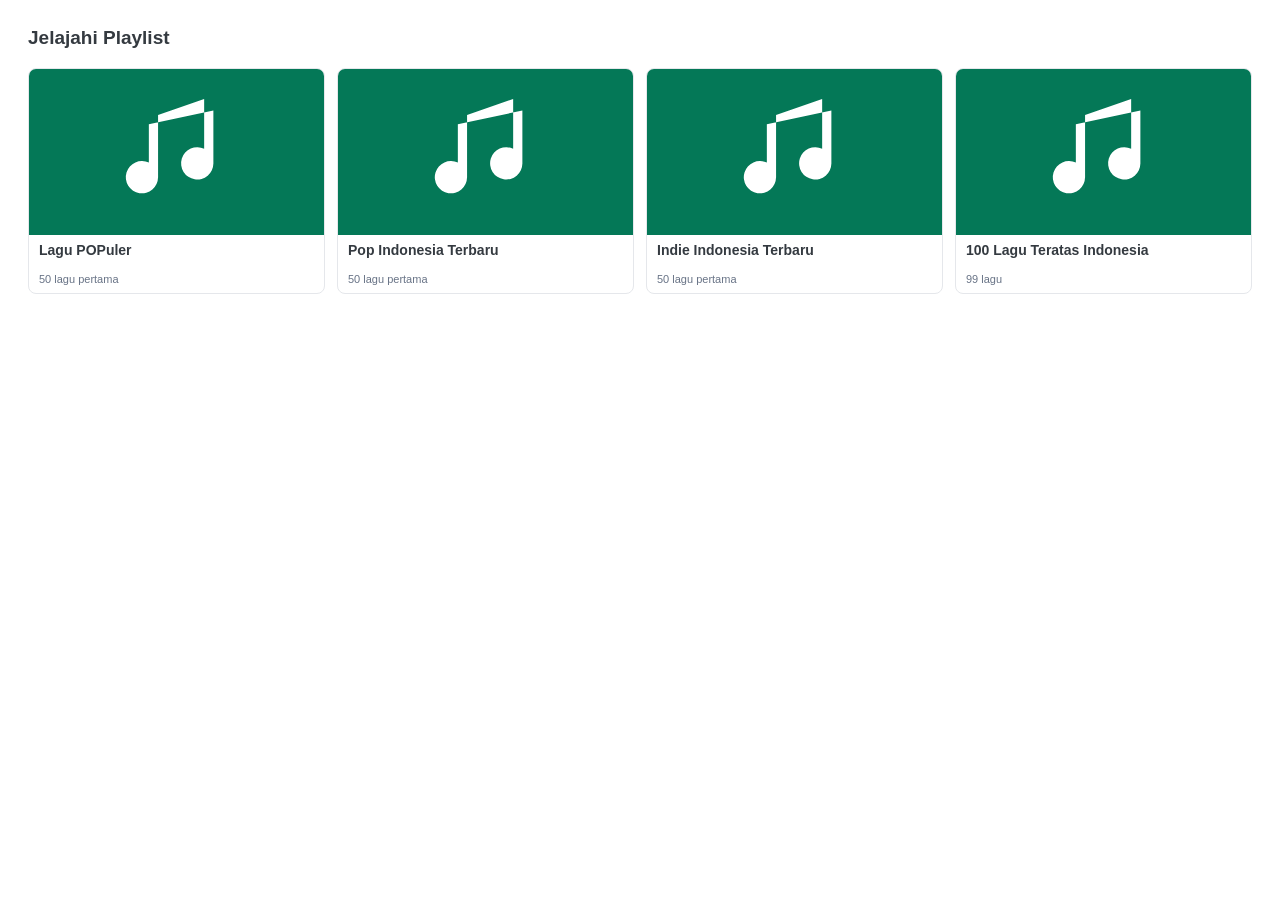
<file: public/index.html>
<!doctype html><html lang="id"><meta charset="utf-8"><meta name="viewport" content="width=device-width,initial-scale=1"><title>ChordFylan Playlists</title><div data-cf-yt></div><script defer src="widget.js"></script></html>
</file>
